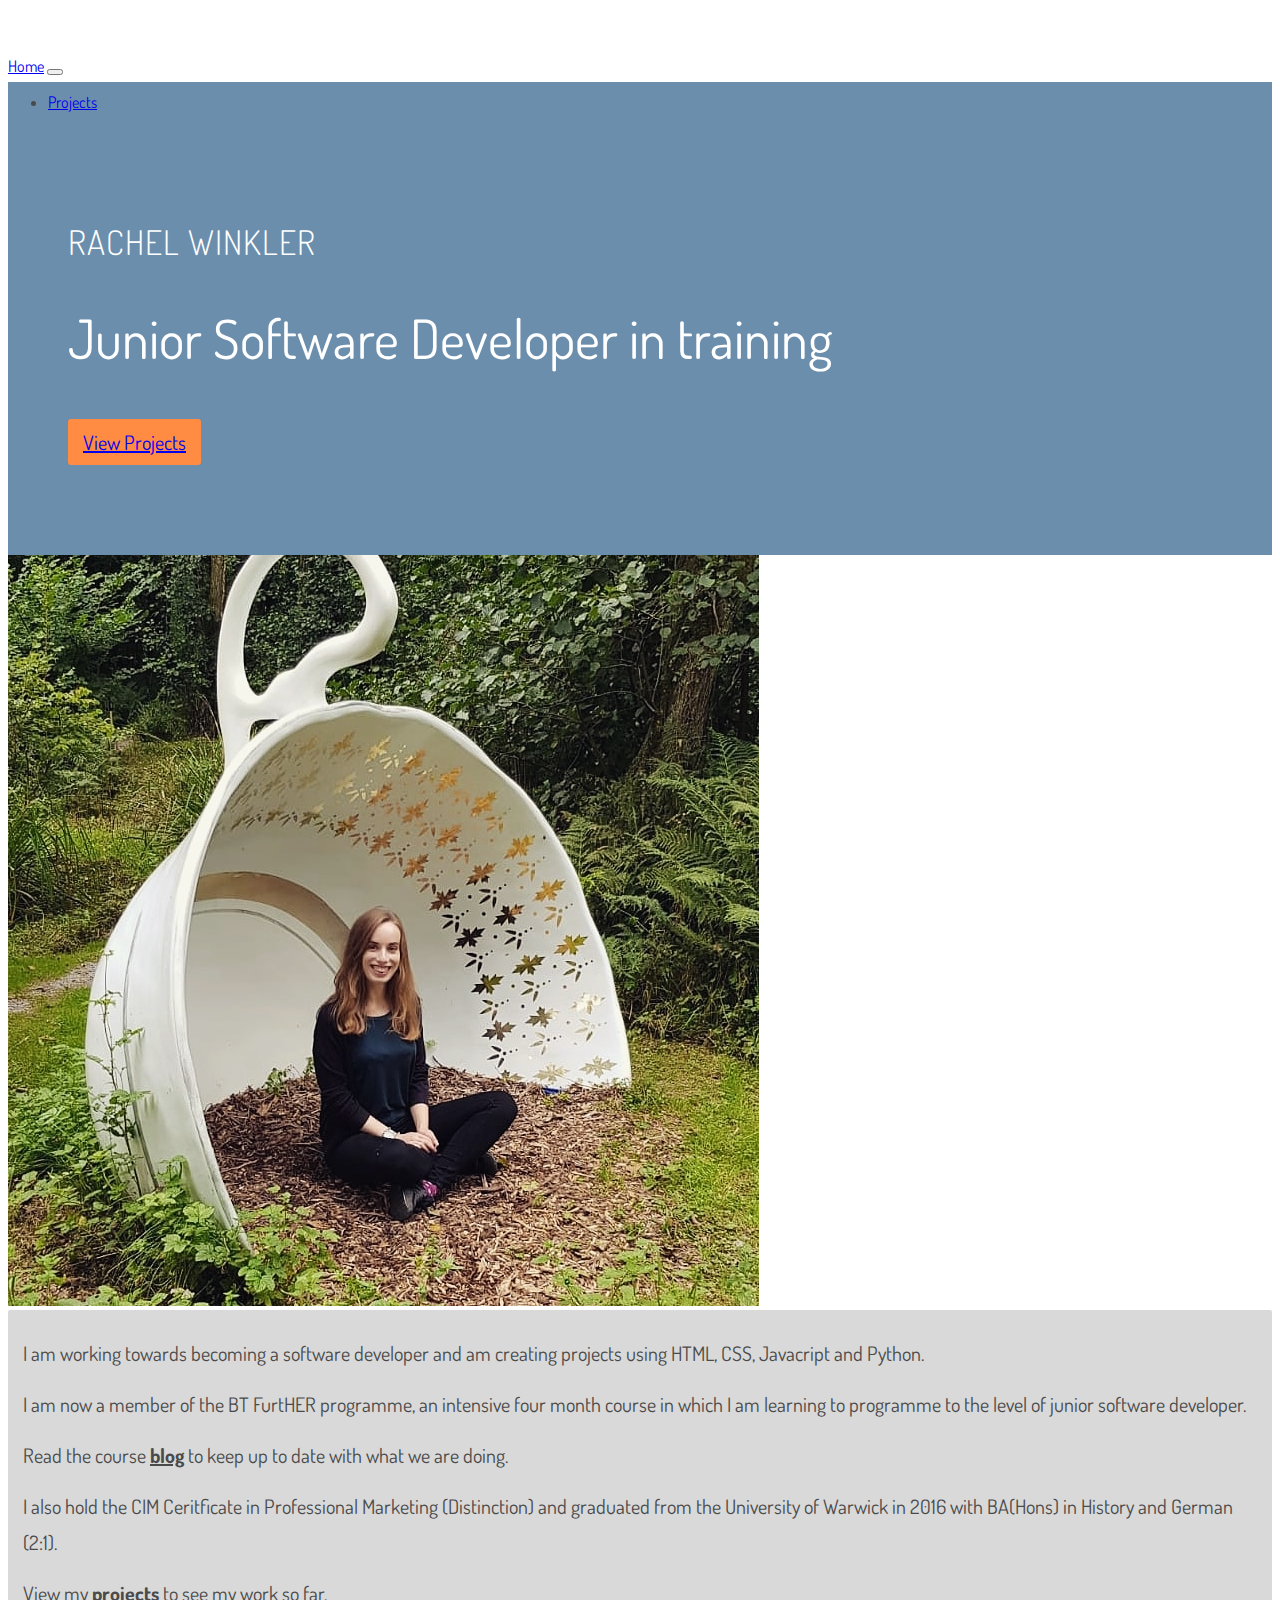
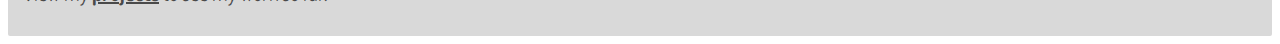
<file: index.html>
﻿
<!DOCTYPE html>
<html lang="en-GB">

<head>
  <title>Rachel Winkler</title>
  <meta charset="utf-8" />
  <meta name="viewport" content="width=device-width, initial-scale=1.0">
  <link rel="stylesheet" href="https://stackpath.bootstrapcdn.com/bootstrap/4.1.3/css/bootstrap.min.css" integrity="sha384-MCw98/SFnGE8fJT3GXwEOngsV7Zt27NXFoaoApmYm81iuXoPkFOJwJ8ERdknLPMO" crossorigin="anonymous">
  <link rel="stylesheet" href="css/custom.css">
  <link href="https://fonts.googleapis.com/css?family=Dosis" rel="stylesheet">
</head>

<body>

  <header>
    <nav class="navbar navbar-expand-lg navbar-light bg-light fixed-top">
      <div class="container">
        <a class="navbar-brand text-uppercase" href="index.html">Home</a>
        <button class="navbar-toggler" type="button" data-toggle="collapse" data-target="#navbarNav" aria-controls="navbarNav" aria-expanded="false" aria-label="Toggle navigation">
          <span class="navbar-toggler-icon"></span>
        </button>
        <div class="collapse navbar-collapse justify-content-end" id="navbarNav">
          <ul class="navbar-nav">
            <li class="nav-item">
              <a class="nav-link" href="projects.html">Projects</a>
            </li>
            <!-- <li class="nav-item">
              <a class="nav-link" href="#">Contact Me</a>
            </li> -->
          </ul>
        </div>
      </div><!--/.container-->
    </nav>
  </header>

  <section>
    <div class="container-fluid">
      <div class="row">
        <div class="col-md-12 block-colour">
          <h2>RACHEL WINKLER</h2>
          <h1>Junior Software Developer in training</h1>
          <a href="projects.html" class="btn btn-primary" id="btn-cta">View Projects</a>
        </div>
      </div><!--/.row-->
    </div><!--/.container-fluid-->
    <div class ="container">
      <div class="row">
        <div class="col-md-6 photo">
          <img class="img-fluid" src="images/rachel-1.jpg" alt="Rachel sitting in an oversized tea cup.">
        </div>
        <!--/.col-md-6-->
        <div class="col-md-6 align-self-center">

          <div class="about">
            <p>
              I am working towards becoming a software developer and am creating projects using HTML, CSS, Javacript and Python.
            </p>
            <p>
              I am now a member of the BT FurtHER programme, an intensive four month course in which I am learning to programme to the level of junior software developer.
            </p>
            <p>
              Read the course <span><a href="https://medium.com/@btfurther">blog</a></span> to keep up to date with what we are doing.
            </p>
            <p>
              I also hold the CIM Ceritficate in Professional Marketing (Distinction) and graduated from the University of Warwick in 2016 with BA(Hons) in History and German (2:1).
            </p>
            <p>
              View my <span><a href="projects.html">projects</a></span> to see my work so far.
            </p>
          </div><!--/.about-->
        </div><!--/.col-md-6-->

      </div><!--/.row-->
    </div><!--./contianer-->
  </section>

<script src="https://code.jquery.com/jquery-3.3.1.min.js" integrity="sha256-FgpCb/KJQlLNfOu91ta32o/NMZxltwRo8QtmkMRdAu8=" crossorigin="anonymous"></script>
<script src="https://stackpath.bootstrapcdn.com/bootstrap/4.1.3/js/bootstrap.min.js" integrity="sha384-ChfqqxuZUCnJSK3+MXmPNIyE6ZbWh2IMqE241rYiqJxyMiZ6OW/JmZQ5stwEULTy" crossorigin="anonymous"></script>

</body>

</html>
</file>
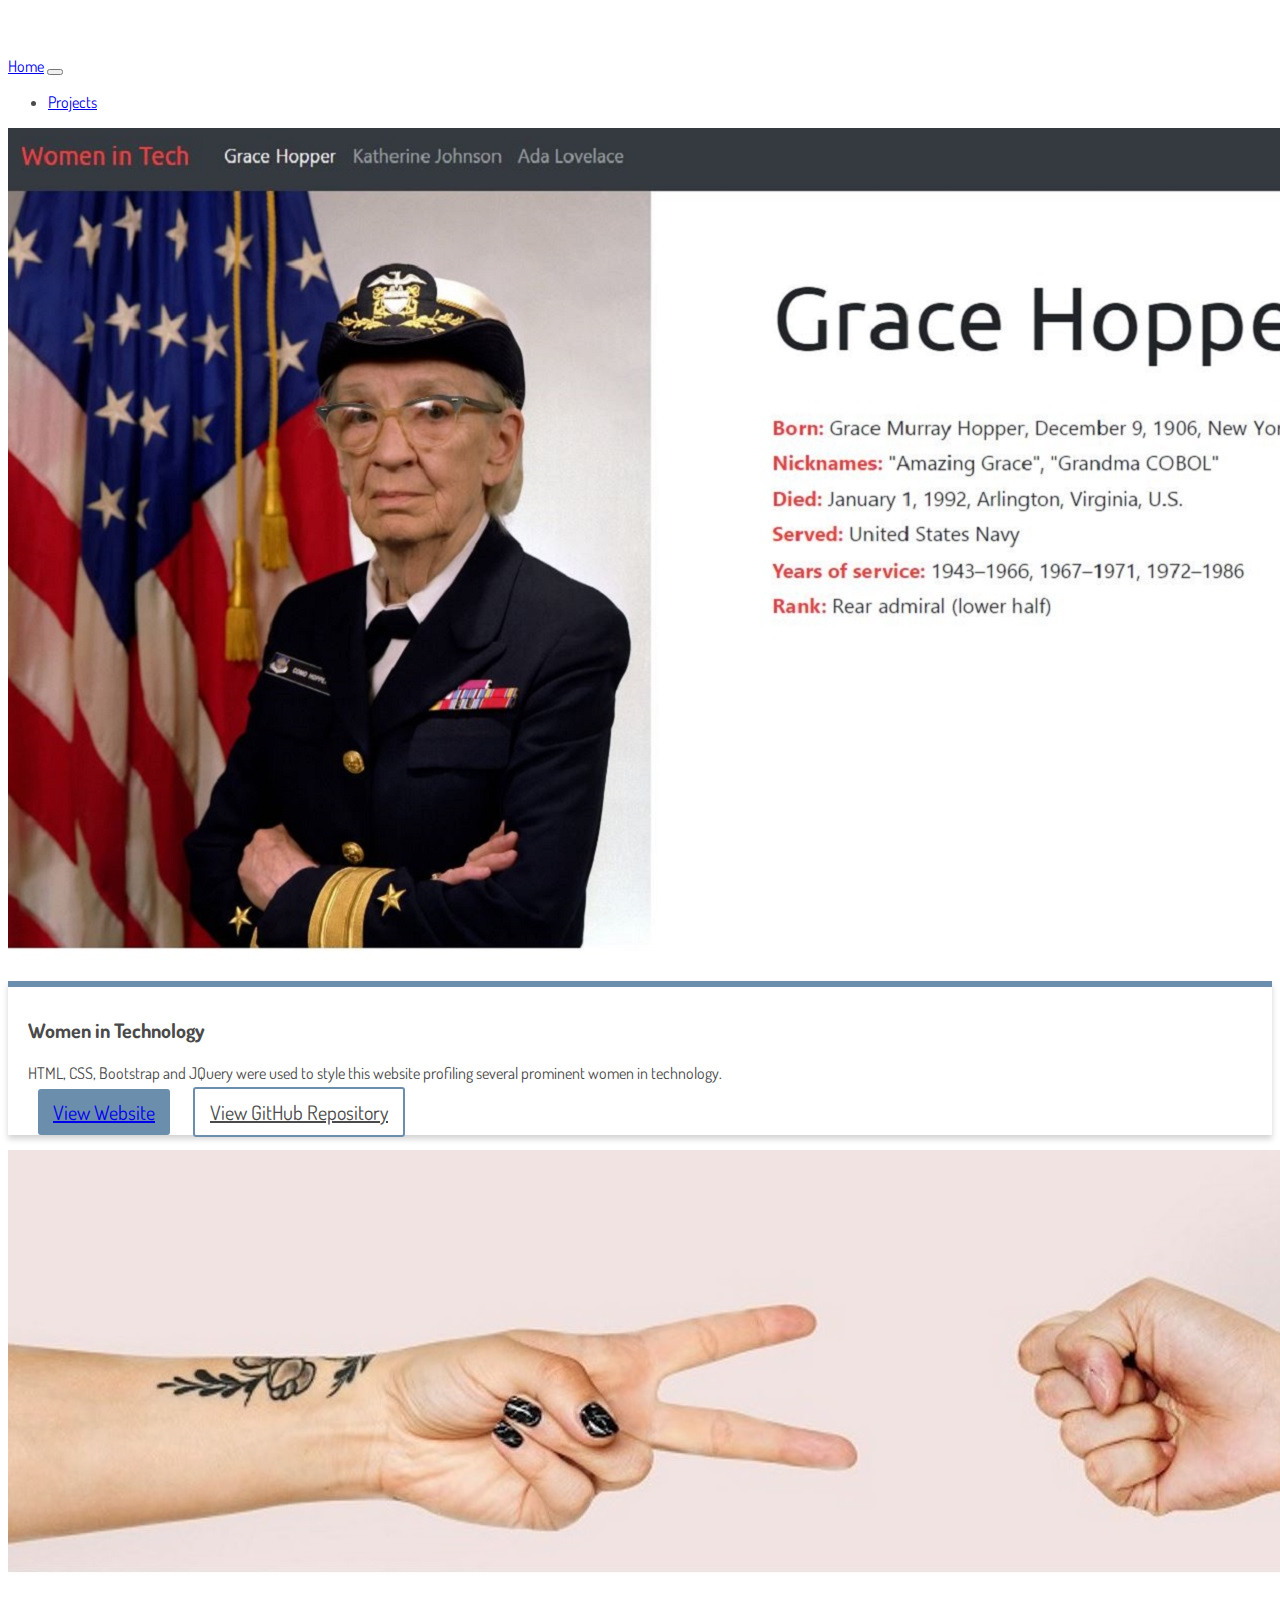
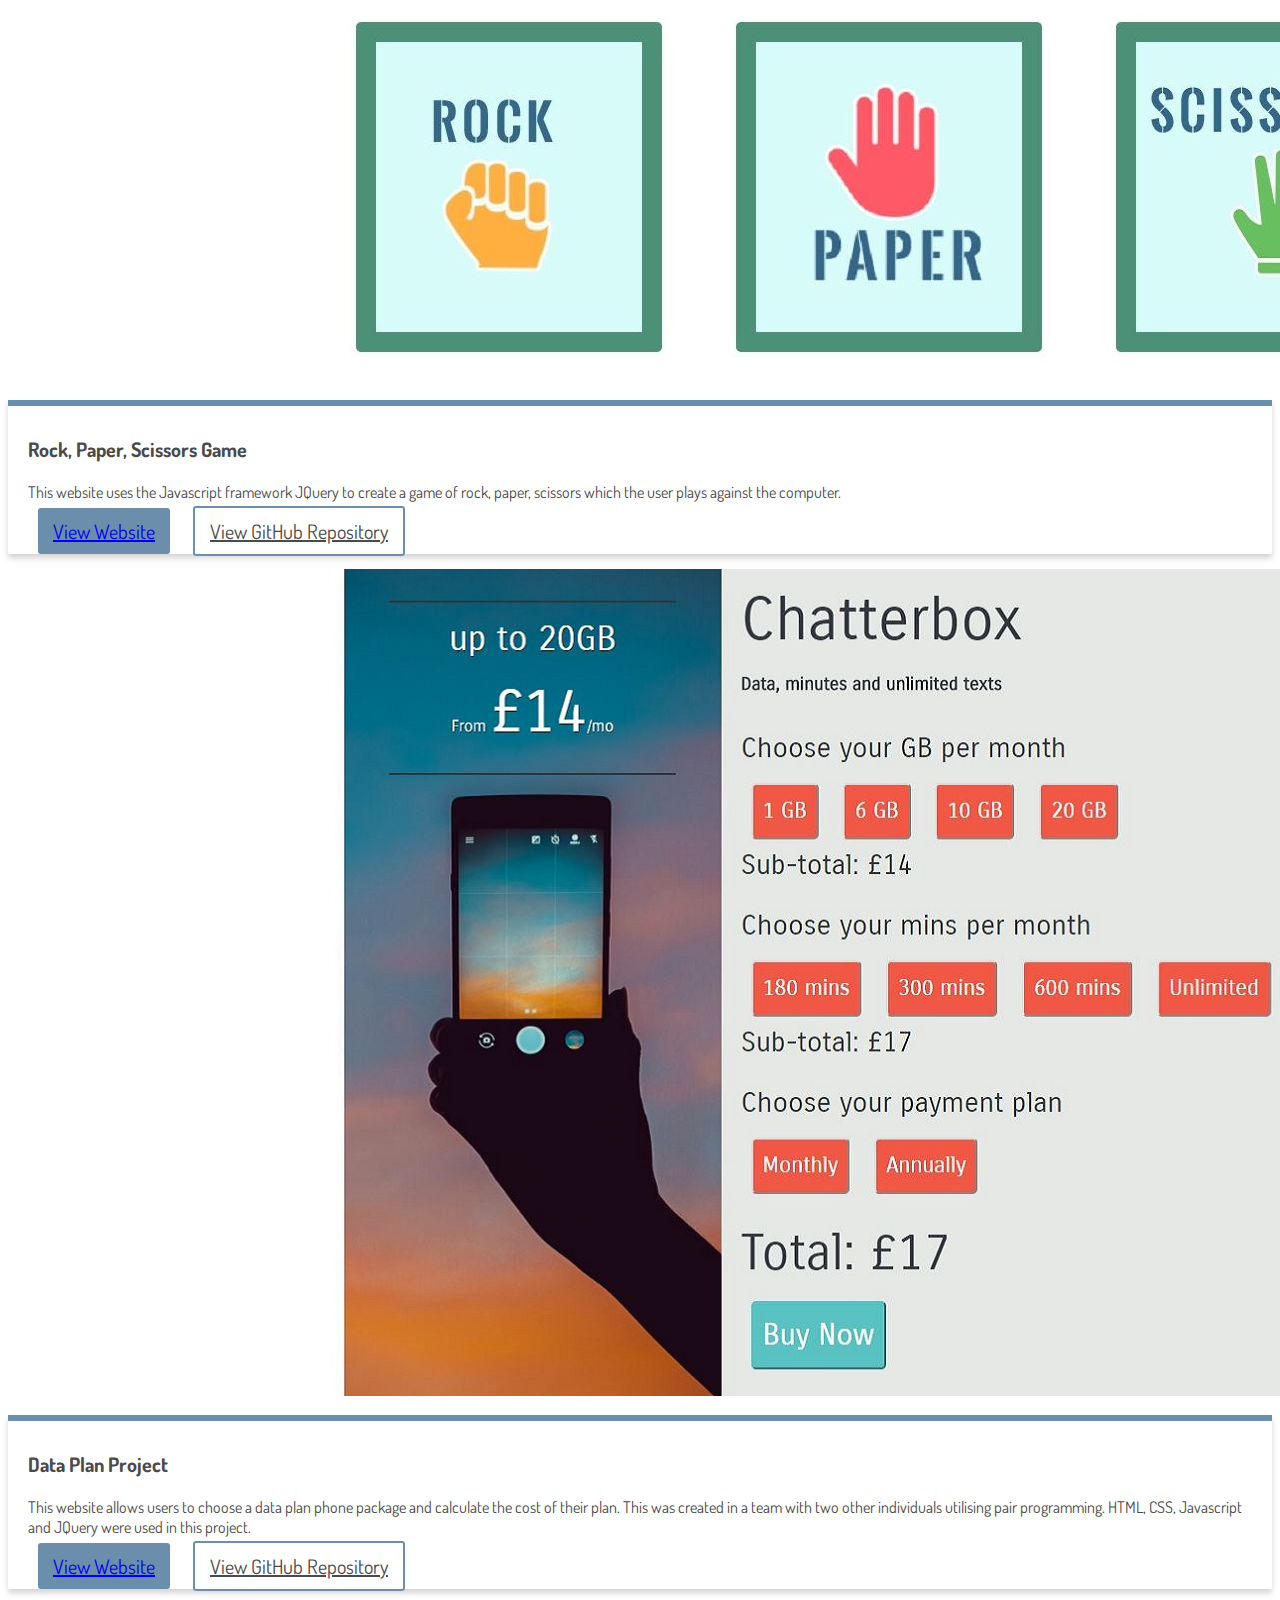
<file: projects.html>
﻿
<!DOCTYPE html>
<html lang="en-GB">

<head>
  <title>Rachel Winkler</title>
  <meta charset="utf-8" />
  <meta name="viewport" content="width=device-width, initial-scale=1.0">
  <link rel="stylesheet" href="https://stackpath.bootstrapcdn.com/bootstrap/4.1.3/css/bootstrap.min.css" integrity="sha384-MCw98/SFnGE8fJT3GXwEOngsV7Zt27NXFoaoApmYm81iuXoPkFOJwJ8ERdknLPMO" crossorigin="anonymous">
  <link rel="stylesheet" href="css/custom.css">
  <link href="https://fonts.googleapis.com/css?family=Dosis" rel="stylesheet">
</head>

<body>

  <header>
    <nav class="navbar navbar-expand-lg navbar-light bg-light fixed-top">
      <div class="container">
        <a class="navbar-brand text-uppercase" href="index.html">Home</a>
        <button class="navbar-toggler" type="button" data-toggle="collapse" data-target="#navbarNav" aria-controls="navbarNav" aria-expanded="false" aria-label="Toggle navigation">
          <span class="navbar-toggler-icon"></span>
        </button>
        <div class="collapse navbar-collapse justify-content-end" id="navbarNav">
          <ul class="navbar-nav">
            <li class="nav-item">
              <a class="nav-link" href="projects.html">Projects</a>
            </li>
            <!-- <li class="nav-item">
              <a class="nav-link" href="#">Contact Me</a>
            </li> -->
          </ul>
        </div>
      </div><!--/.container-->
    </nav>
  </header>

  <section>
    <!-- <div class="container-fluid">
      <div class="row">
        <div class="col-md-12 block-colour">
          <h2>RACHEL WINKLER</h2>
          <h1>Projects</h1>
          <button>About</button>
        </div>
      </div><!--/.row-->
  <!--  </div><!--/.container-fluid-->
    <div class ="container">
      <div class="row">
        <div class="col-md-6 project box-1">
          <img class="img-fluid" src="images/grace_hopper.JPG" alt="Screenshot from Women in Technology website.">
          <div class="description">
            <h3>Women in Technology</h3>
            <p>
            HTML, CSS, Bootstrap and JQuery were used to style this website profiling several prominent women in technology.
          </p>
          <a href="https://rachelew.github.io/women-in-tech-with-bootstrap/" class="btn btn-primary">View Website</a>
          <a href="https://github.com/RachelEW" class="btn btn-primary btn-gh">View GitHub Repository</a>
        </div><!--/.description-->
        </div><!--/.col-md-6-->
        <div class="col-md-6 project box-2">
          <img class="img-fluid" src="images/rps_game.JPG" alt="Screenshot from Rock, Paper, Scissors website.">
            <div class="description">
              <h3>Rock, Paper, Scissors Game</h3>
              <p>
              This website uses the Javascript framework JQuery to create a game of rock, paper, scissors which the user plays against the computer.
            </p>
            <a href="https://rachelew.github.io/rock-paper-scissors/" class="btn btn-primary">View Website</a>
            <a href="https://github.com/RachelEW/rock-paper-scissors" class="btn btn-primary btn-gh">View GitHub Repository</a>
          </div><!--/.description-->
        </div><!--/.col-md-6-->
      </div><!--/.row-->
      <div class="row">
        <div class="col-md-6 project box-3">
          <img class="img-fluid" src="images/chatterbox.JPG" alt="Screenshot from Data Plan website.">
          <div class="description">
            <h3>Data Plan Project</h3>
            <p>
            This website allows users to choose a data plan phone package and calculate the cost of their plan. This was created in a team with two other individuals utilising pair programming. HTML, CSS, Javascript and JQuery were used in this project.
          </p>
          <a href="https://katesorotos.github.io/data-plan-website/index.html" class="btn btn-primary">View Website</a>
          <a href="https://github.com/RachelEW" class="btn btn-primary btn-gh">View GitHub Repository</a>
        </div><!--descripton-->
        </div><!--/.col-md-6-->
        <div class="col-md-6 project box-4">


        </div><!--/.col-md-6-->
      </div><!--/.row-->

    </div><!--./container-->
  </section>

<script src="https://code.jquery.com/jquery-3.3.1.min.js" integrity="sha256-FgpCb/KJQlLNfOu91ta32o/NMZxltwRo8QtmkMRdAu8=" crossorigin="anonymous"></script>
<script src="https://stackpath.bootstrapcdn.com/bootstrap/4.1.3/js/bootstrap.min.js" integrity="sha384-ChfqqxuZUCnJSK3+MXmPNIyE6ZbWh2IMqE241rYiqJxyMiZ6OW/JmZQ5stwEULTy" crossorigin="anonymous"></script>

</body>

</html>
</file>
<file: css/custom.css>
body {
  /* background-color: #092327; */
  font-family: 'Dosis', sans-serif;
  color: #4a4a4a;
  margin-top: 56px;
}

.about {
  background: #d9d9d9;
  /* opacity: 0.7; */
  padding: 10px;
  border-radius: 2px;
  /*margin-bottom: 60px;
  margin-right: 80px; */
}

h1 {
  font-size: 54px;
  font-weight: 400;
  color: white;
  padding: 5px 5px 20px 40px;
}

h2 {
  font-size: 34px;
  font-weight: 300;
  color: white;
  padding: 10px 5px 0px 40px;
  letter-spacing: 1px;
}

.btn-primary {
  /* margin: 15px 5px 20px 40px; */
  margin: 15px 10px 15px 10px;
  padding: 10px 15px;
  background-color: #6C8EAD;
  border-radius: 3px;
  border: black;
  font-size: 20px;
}

.btn-primary:hover {
  background-color: #adc0d1;
  color: white;
}

#btn-cta {
  margin: 15px 5px 20px 40px;
  background-color: #FF8C42;
}

.btn-gh {
  color: #4a4a4a;
  background-color: white;
  border: 2px solid #6C8EAD;
}

.btn-gh:hover {
  background-color: #adc0d1;
  color: white;
  border: 2px solid #6C8EAD;
}

#btn-cta:hover {
  background: #E5BE9E;
}

.block-colour {
  margin-top: -46px;
  padding: 100px 5px 100px 20px;
  background: #6C8EAD;
}

.about p {
  font-size: 20px;
  line-height: 1.8;
  margin: 15px 5px;
}

.about p span a{
  font-weight: bold;
  color: #4a4a4a;
}

.about p span a:hover {
  text-decoration: underline;
  color: #4a4a4a;
}

.col-md-6 .photo {
  padding: 0;
}

.description {
  box-shadow: 0 4px 6px #D3D3D3;
  margin: 15px 0;
  border-top: 6px solid #6C8EAD;
  padding: 10px 20px;
}

.description h3 {
  font-size: 20px;
  font-weight: 700;
}

/* #FFAD69
#F5E663
#47A8BD
#1E3888
#adc0d1
#405a73
 */
</file>
